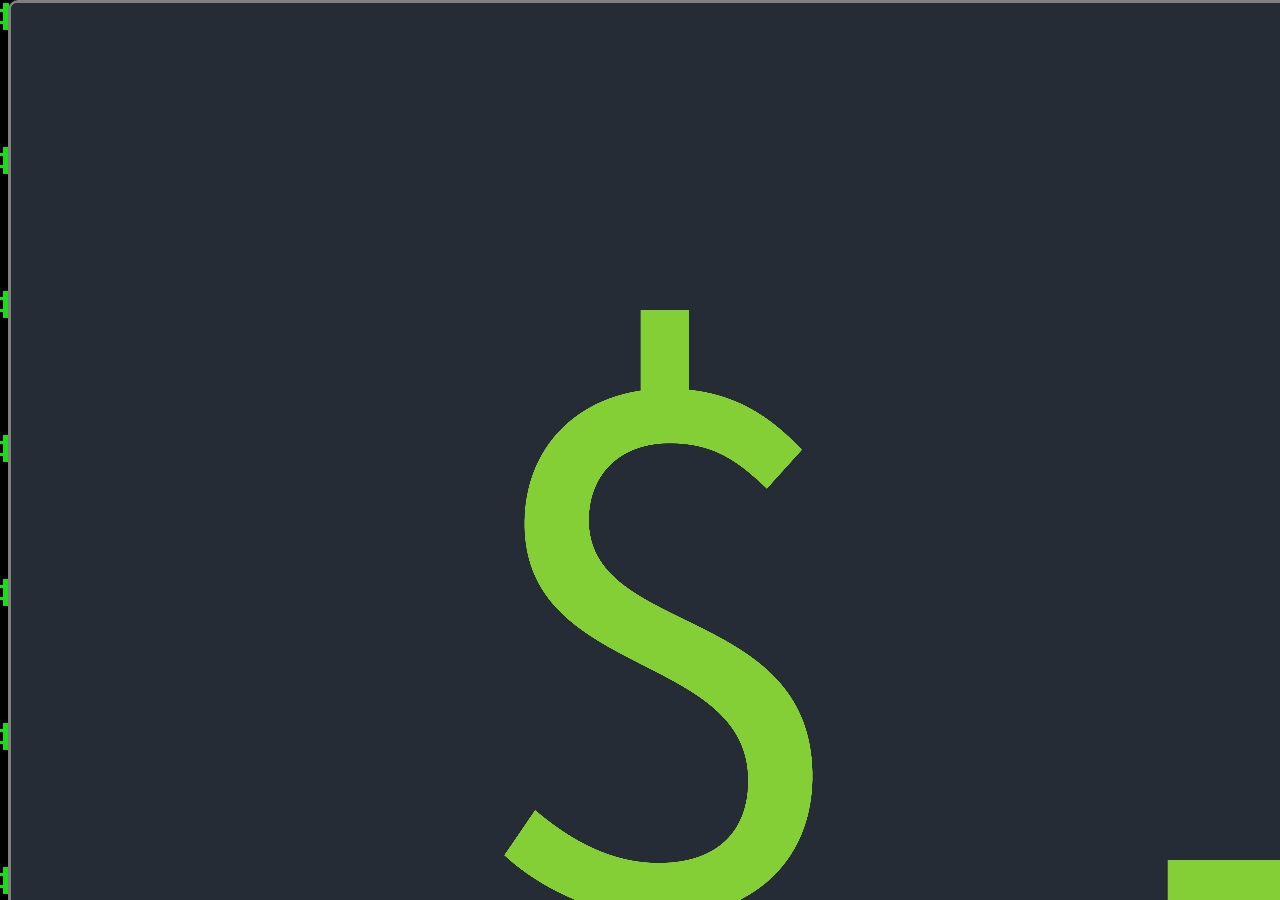
<file: index.html>
<!DOCTYPE html>
<html>

<head>
  <link rel="stylesheet" href="https://minimalistcss.github.io/dist/minimalist.min.css">
  <link rel="stylesheet" href="https://stanislavyatskiv.cc/styles.css">
  <link rel="stylesheet" href="./styles.css">
</head>

<body class="my-bg asap">
  <nav class="flex my-div my-border my-header">
    <div class="flex justify-between">
      <a href="https://stanislavyatskiv.cc" class="flex items-center p-2 mr-2">
        <img class="max-h-l3 w-auto my-round" src=""
          srcset="./images/stasy-logo.webp, https://stanislavyatskiv.cc/images/stasy-logo.webp" />
      </a>
    </div>
    <div id="nav-items" class="hidden flex flex-column md-flex md-flex-row items-center">
      <h3 class="my-text">
        <a href="https://stanislavyatskiv.cc" class="fs-m1 mx-3 white no-underline hover-underline">
          Stanislav Yatskiv
        </a>
        :&nbsp;
      </h3>
      <a href="https://stanislavyatskiv.cc" class="fs-m1 mx-3 white no-underline hover-underline">Home</a>
      <a href="https://stanislavyatskiv.cc/projects.html"
        class="fs-m1 mx-3 white no-underline hover-underline">Projects</a>
      <a href="https://stanislavyatskiv.cc/contact.html"
        class="fs-m1 mx-3 white no-underline hover-underline">Contact</a>
    </div>
  </nav>

  <br><br><br>

  <div class="m-l3">
    <form class="md-w-50pc mx-auto p-10 my-border my-div my-div-justify">
      <h2 class="my-text">Stanislav Yatskiv</h2>
      <br>
      <t class="my-text">
        <div class="my-div-left">
          Programer. Computer science student. 18 years old.<br><br>
          Knowlage:<br>
          &emsp;Languages:<br>
          &emsp;&emsp;● C/C++ — excelent<br>
          &emsp;&emsp;● Rust — good<br>
          &emsp;&emsp;● html/css — basic<br>
          &emsp;&emsp;● python — basic<br>
          &emsp;Libraries:<br>
          &emsp;&emsp;● OpenGL<br>
          &emsp;&emsp;● GLFW<br>
          &emsp;&emsp;● ImGui<br>
          &emsp;&emsp;● OpenCL<br>
          &emsp;&emsp;● SDL3<br>
          &emsp;&emsp;● stb<br>
          &emsp;Tools:<br>
          &emsp;&emsp;● FL studio<br>
          &emsp;&emsp;● Libre office<br>
          &emsp;&emsp;● Libre sprite<br>
          &emsp;&emsp;● Godot<br>
        </div>
      </t>
    </form>
  </div>
  </div>
</body>

</html>
</file>
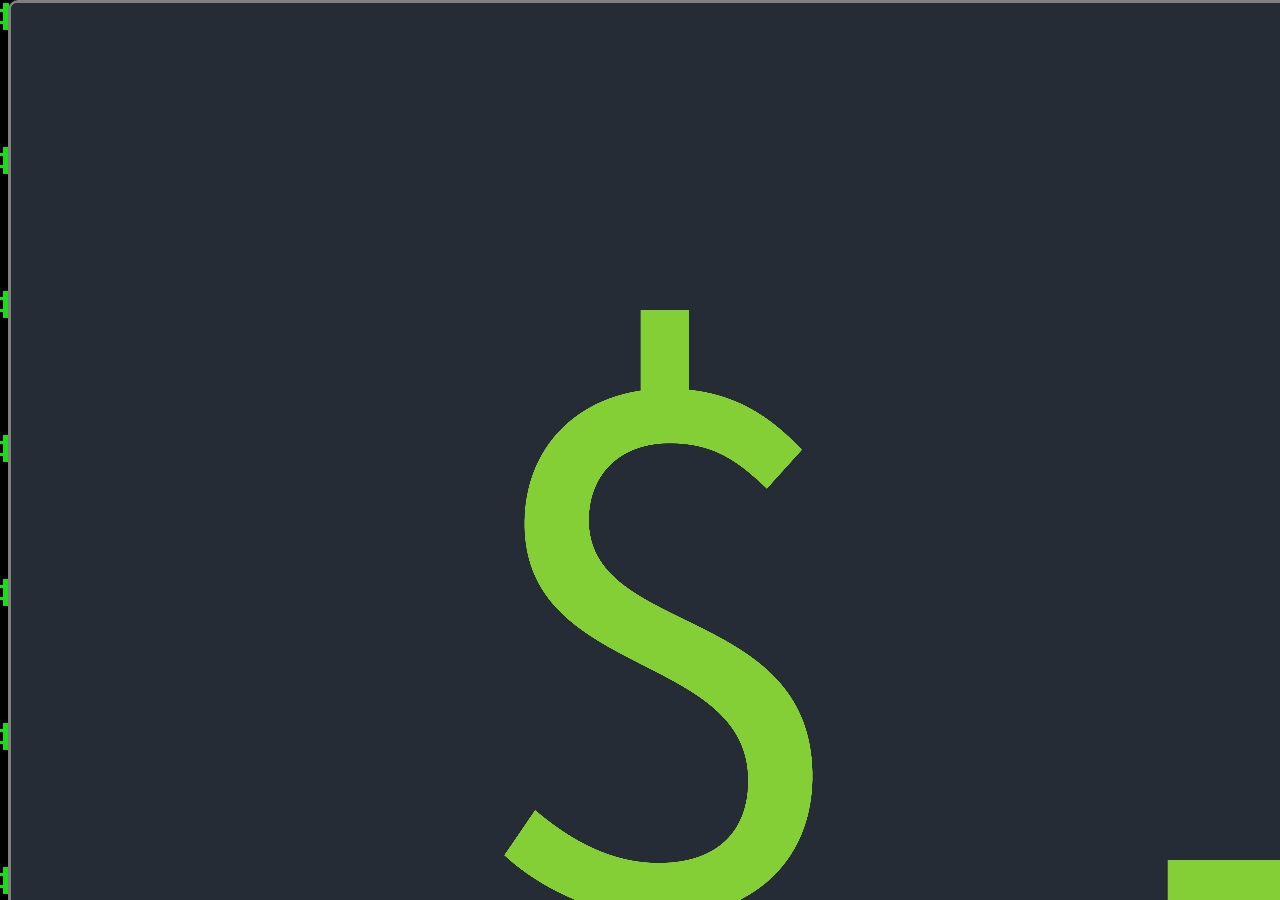
<file: contact.html>
<!DOCTYPE html>
<html>

<head>
  <link rel="stylesheet" href="https://minimalistcss.github.io/dist/minimalist.min.css">
  <link rel="stylesheet" href="https://stanislavyatskiv.cc/styles.css">
  <link rel="stylesheet" href="./styles.css">
</head>

<body class="my-bg asap">
  <nav class="flex my-div my-border my-header">
    <div class="flex justify-between">
      <a href="https://stanislavyatskiv.cc" class="flex items-center p-2 mr-2">
        <img class="max-h-l3 w-auto my-round" src=""
          srcset="./images/stasy-logo.webp, https://stanislavyatskiv.cc/images/stasy-logo.webp" />
      </a>
    </div>
    <div id="nav-items" class="hidden flex flex-column md-flex md-flex-row items-center">
      <h3 class="my-text">
        <a href="https://stanislavyatskiv.cc" class="fs-m1 mx-3 white no-underline hover-underline">
          Stanislav Yatskiv
        </a>
        :&nbsp;
      </h3>
      <a href="https://stanislavyatskiv.cc" class="fs-m1 mx-3 white no-underline hover-underline">Home</a>
      <a href="https://stanislavyatskiv.cc/projects.html"
        class="fs-m1 mx-3 white no-underline hover-underline">Projects</a>
      <a href="https://stanislavyatskiv.cc/contact.html"
        class="fs-m1 mx-3 white no-underline hover-underline">Contact</a>
    </div>
  </nav>

  <br><br><br>

  <div class="m-l3 my-div-left">
    <form class="md-w-50pc mx-auto p-10 my-border my-div">
      <t class="my-text">Email: stasyatskiu2008@gmail.com</t>
      <br>
      <t class="my-text">
        Github: <a href="https://github.com/UAPROGRAMER"
          class="blue no-underline hover-underline">github.com/UAPROGRAMER</a>
      </t>
    </form>
  </div>
  </div>
</body>

</html>
</file>
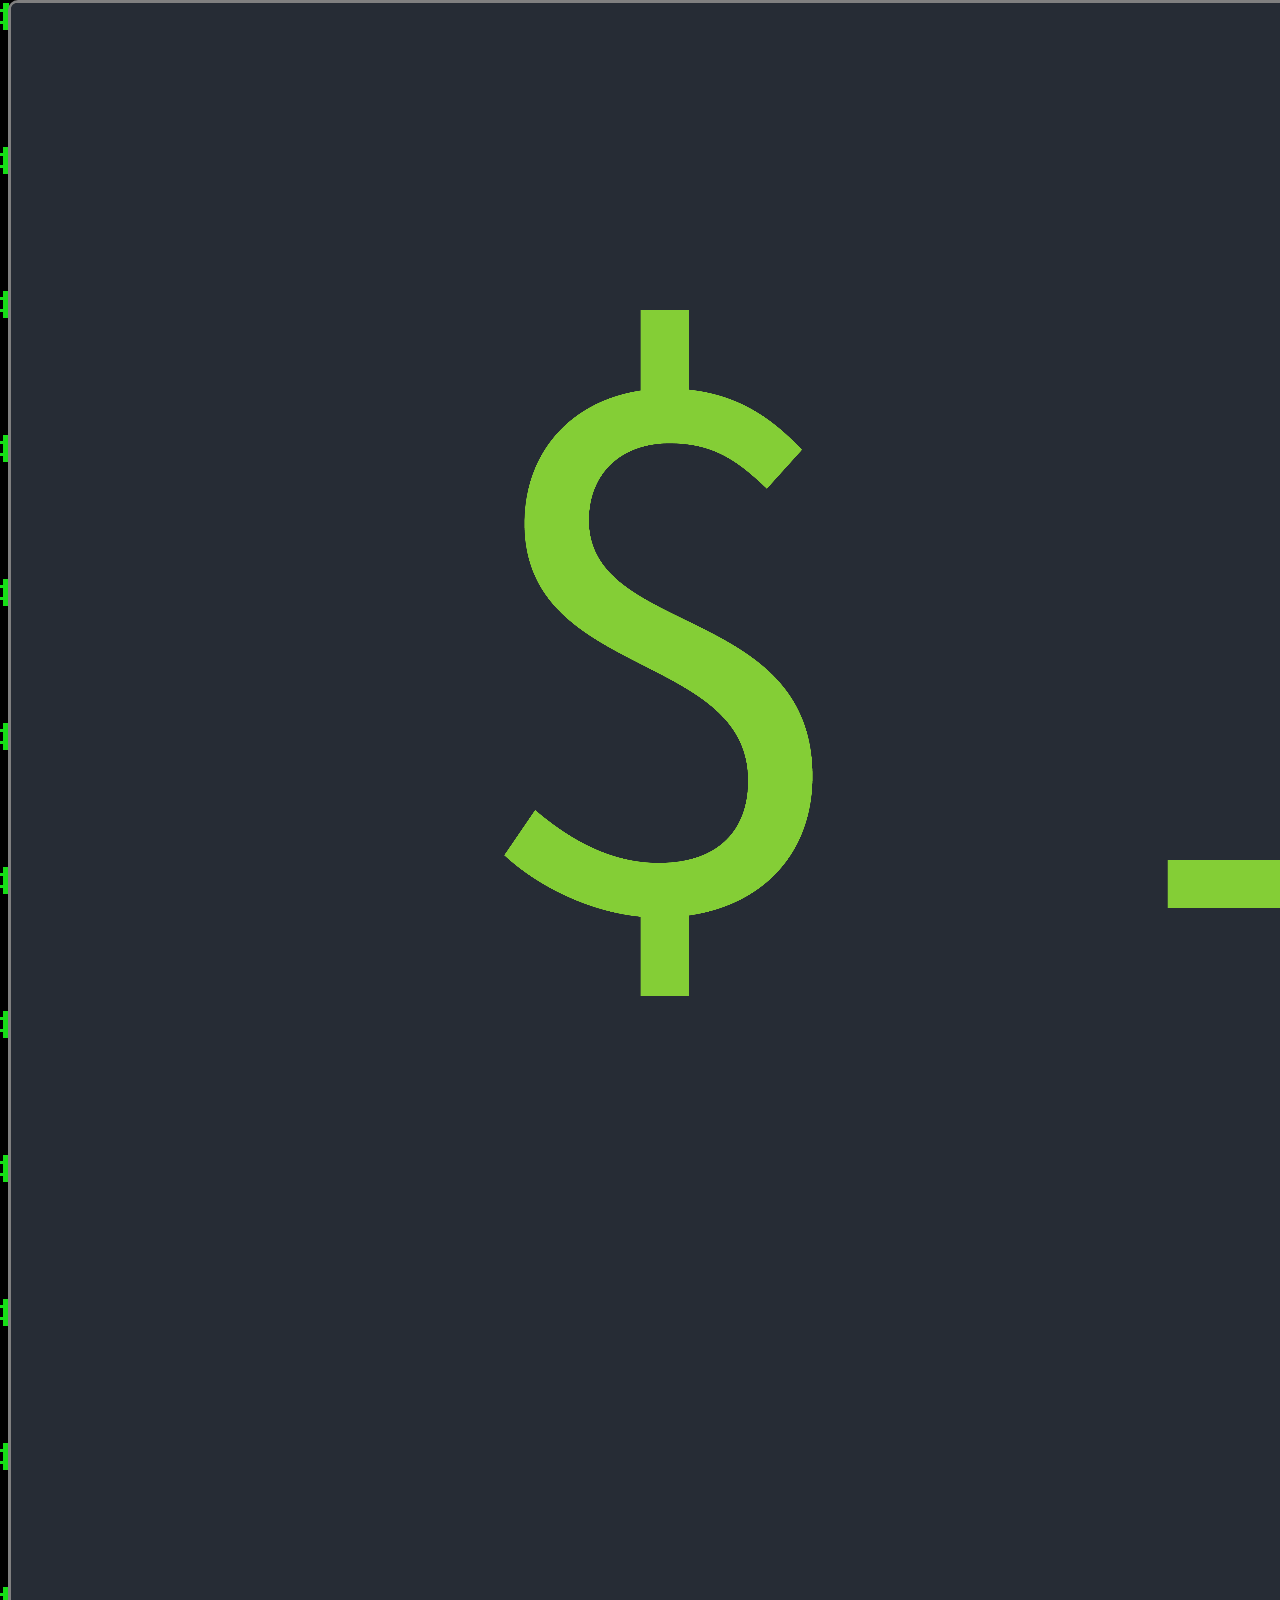
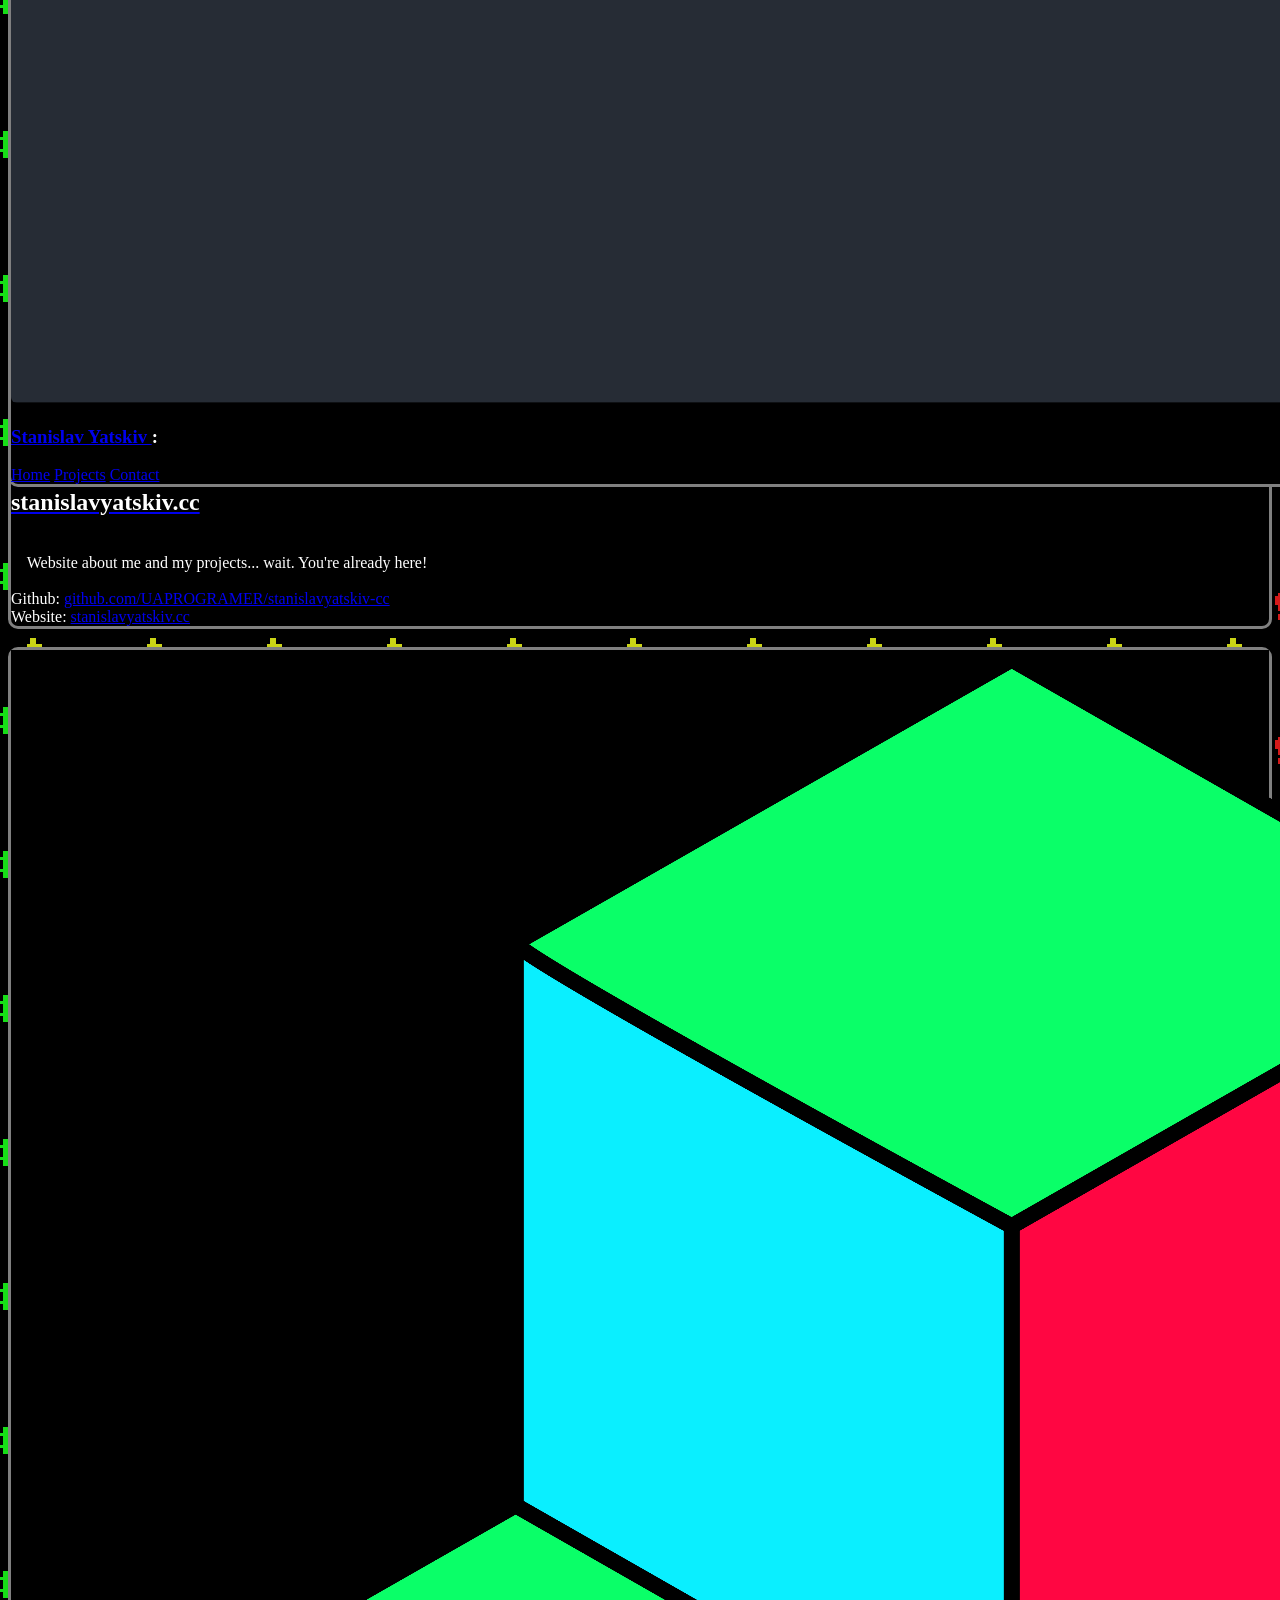
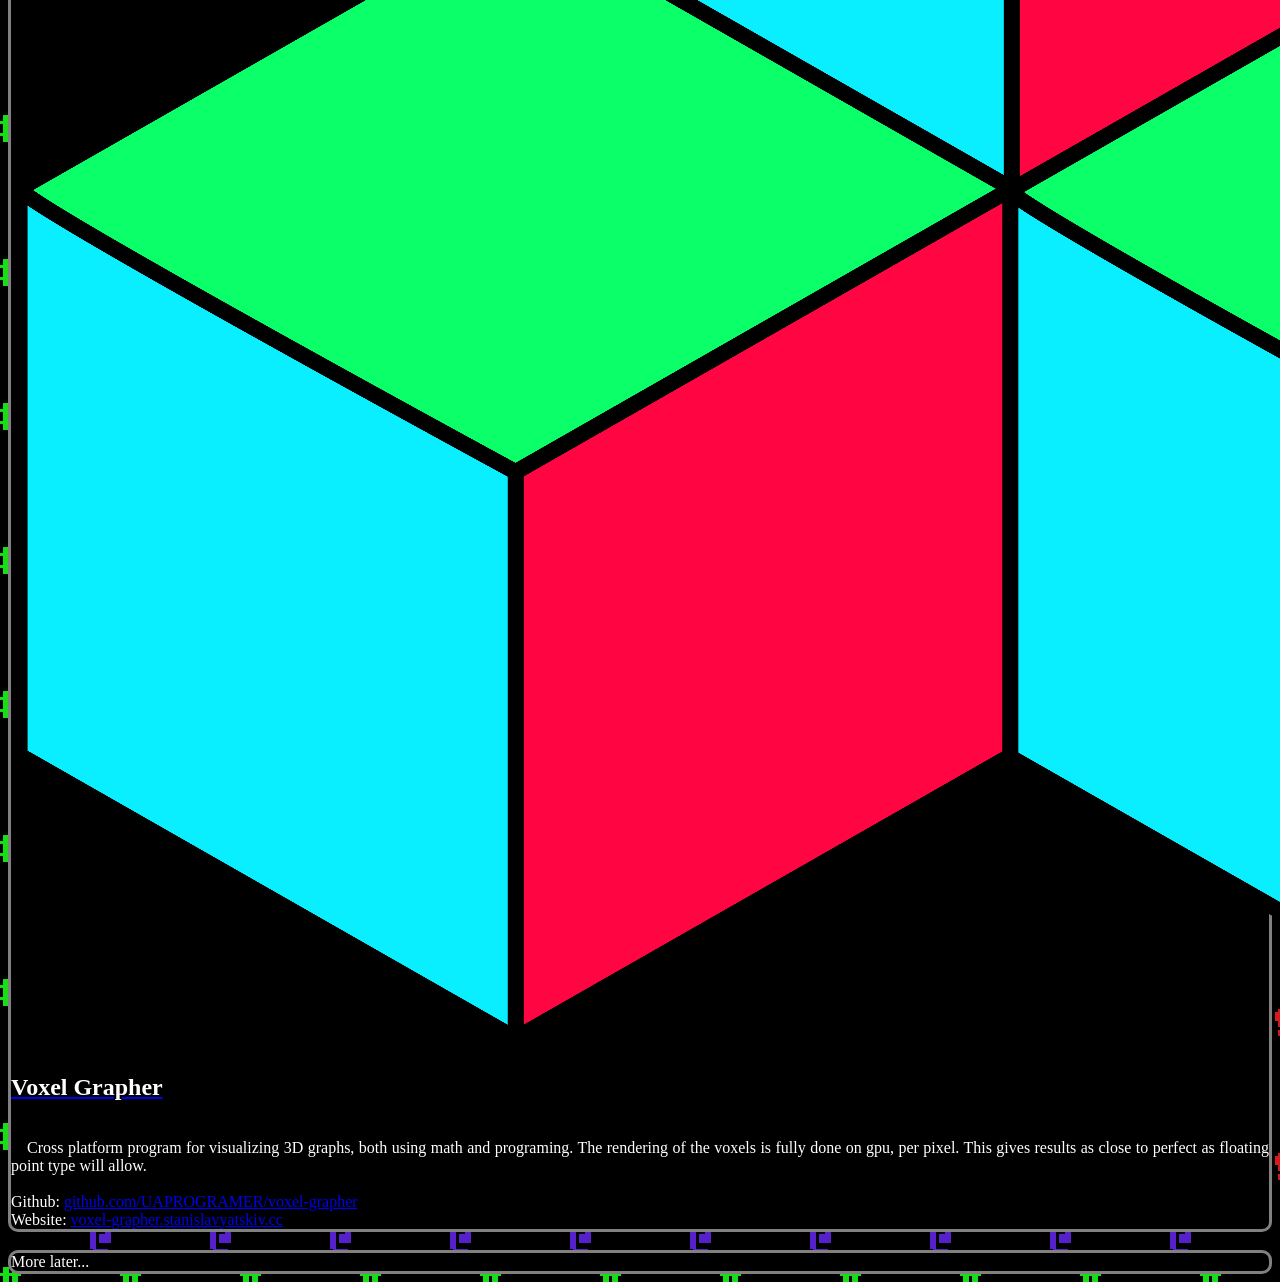
<file: projects.html>
<!DOCTYPE html>
<html>

<head>
  <link rel="stylesheet" href="https://minimalistcss.github.io/dist/minimalist.min.css">
  <link rel="stylesheet" href="https://stanislavyatskiv.cc/styles.css">
  <link rel="stylesheet" href="./styles.css">
</head>

<body class="my-bg asap">
  <nav class="flex my-div my-border my-header">
    <div class="flex justify-between">
      <a href="https://stanislavyatskiv.cc" class="flex items-center p-2 mr-2">
        <img class="max-h-l3 w-auto my-round" src=""
          srcset="./images/stasy-logo.webp, https://stanislavyatskiv.cc/images/stasy-logo.webp" />
      </a>
    </div>
    <div id="nav-items" class="hidden flex flex-column md-flex md-flex-row items-center">
      <h3 class="my-text">
        <a href="https://stanislavyatskiv.cc" class="fs-m1 mx-3 white no-underline hover-underline">
          Stanislav Yatskiv
        </a>
        :&nbsp;
      </h3>
      <a href="https://stanislavyatskiv.cc" class="fs-m1 mx-3 white no-underline hover-underline">Home</a>
      <a href="https://stanislavyatskiv.cc/projects.html"
        class="fs-m1 mx-3 white no-underline hover-underline">Projects</a>
      <a href="https://stanislavyatskiv.cc/contact.html"
        class="fs-m1 mx-3 white no-underline hover-underline">Contact</a>
    </div>
  </nav>

  <br><br><br>

  <div class="m-l3">
    <form class="md-w-50pc mx-auto p-10 my-border my-div my-div-justify">
      <div class="flex my-div">
        <div class="flex justify-between">
          <a href="https://stanislavyatskiv.cc" class="flex items-center p-2 mr-2 no-underline hover-underline">
            <img class="max-h-l3 w-auto my-round"
              srcset="./images/stasy-logo.webp, https://stanislavyatskiv.cc/images/stasy-logo.webp" />
          </a>
        </div>
        <a href="https://stanislavyatskiv.cc" class="flex items-center p-2 mr-2 no-underline hover-underline">
          <div class="hidden flex flex-column md-flex md-flex-row items-center">
            <h2 class="my-text">stanislavyatskiv.cc</h2>
          </div>
        </a>
      </div>

      <br>

      <t class="my-text">
        &emsp;Website about me and my projects... wait. You're already here!

        <br>
        <br>

        <div class="my-div-left">
          Github: <a href="https://github.com/UAPROGRAMER/stanislavyatskiv-cc"
            class="blue no-underline hover-underline">github.com/UAPROGRAMER/stanislavyatskiv-cc</a>
          <br>
          Website: <a href="https://voxel-grapher.stanislavyatskiv.cc"
            class="blue no-underline hover-underline">stanislavyatskiv.cc</a>
        </div>
      </t>
    </form>

    <br>

    <form class="md-w-50pc mx-auto p-10 my-border my-div my-div-justify">
      <div class="flex my-div">
        <div class="flex justify-between">
          <a href="https://voxel-grapher.stanislavyatskiv.cc"
            class="flex items-center p-2 mr-2 no-underline hover-underline">
            <img class="max-h-l3 w-auto my-round"
              srcset="./images/voxel-grapher-logo.webp, https://stanislavyatskiv.cc/images/voxel-grapher-logo.webp" />
          </a>
        </div>
        <a href="https://voxel-grapher.stanislavyatskiv.cc"
          class="flex items-center p-2 mr-2 no-underline hover-underline">
          <div class="hidden flex flex-column md-flex md-flex-row items-center">
            <h2 class="my-text">Voxel Grapher</h2>
          </div>
        </a>
      </div>

      <br>

      <t class="my-text">
        &emsp;Cross platform program for visualizing 3D graphs, both using math and programing.
        The rendering of the voxels is fully done on gpu, per pixel.
        This gives results as close to perfect as floating point type will allow.
        <br>
        <br>
        
        <div class="my-div-left">
          Github: <a href="https://github.com/UAPROGRAMER/voxel-grapher"
            class="blue no-underline hover-underline">github.com/UAPROGRAMER/voxel-grapher</a>
          <br>
          Website: <a href="https://voxel-grapher.stanislavyatskiv.cc"
            class="blue no-underline hover-underline">voxel-grapher.stanislavyatskiv.cc</a>
        </div>
      </t>
    </form>

    <br>

    <form class="md-w-50pc mx-auto p-10 my-border my-div">
      <t class="my-text">More later...</t>
    </form>
  </div>
  </div>
</body>

</html>
</file>
<file: styles.css>
.my-bg {
  background-image: url("https://stanislavyatskiv.cc/images/chars.png"),
    url("./images/chars.png");
  background-repeat: repeat;
  background-color: black;
}

.my-border {
  border-style: solid;
  border-color: gray;
  border-radius: 10px;
}

.my-round {
  border-radius: 6px;
}

.my-div {
  background-color: black;
}

.my-text {
  color: white;
}

::-webkit-scrollbar {
  width: 0px;
}

::-webkit-scrollbar-track {
  background: black;
}

::-webkit-scrollbar-thumb {
  background: black;
}

::-webkit-scrollbar-thumb:hover {
  background: black;
}

.my-div-justify {
  text-align: justify;
}

.my-div-left {
  text-align: left;
}

.my-header {
  position: fixed;
  top: 0;
  width: 100%;
  z-index: 1030;
}
</file>
